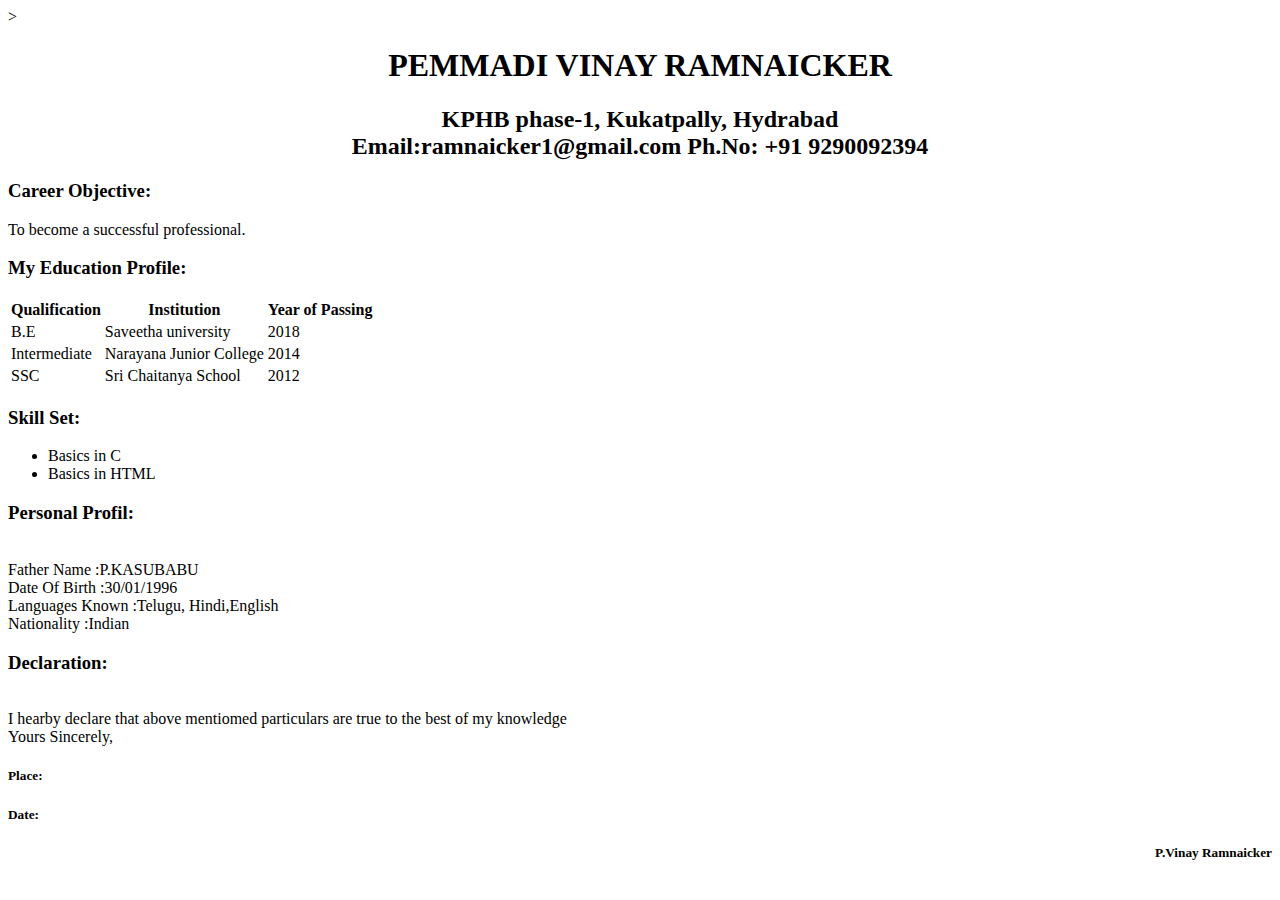
<file: first project/index.html>
<html>
<head>
	<title>resume</title>
</head>>
<body>
	<h1 align="center">PEMMADI VINAY RAMNAICKER</h1>	
	<h2 align="center">KPHB phase-1, Kukatpally, Hydrabad<br>
	Email:ramnaicker1@gmail.com       Ph.No: +91 9290092394</h2>
	<h3>Career Objective:<br></h3>
					To become a successful professional.<br>
					<h3>My Education Profile:<br></h3>
					<table>
<tr>
	<th>Qualification</th>
	<th>Institution</th>
	<th>Year of Passing</th>
</tr>
<tr>
	<td>B.E</td>
	<td>Saveetha university</td>
	<td>2018</td>
</tr>
<tr>
	<td>Intermediate</td>
	<td>Narayana Junior College</td>
	<td>2014</td>
</tr>
<tr>
	<td>SSC</td>
	<td>Sri Chaitanya School</td>
	<td>2012</td>
</tr>
</table>
<h3>Skill Set:</h3>
<ul>
	<li>Basics in C</li>
	<li>Basics in HTML</li>
</ul>
<h3>Personal Profil:</h3><br>
Father Name     :P.KASUBABU<br>
Date Of Birth   :30/01/1996<br>
Languages Known :Telugu, Hindi,English<br>
Nationality     :Indian<br>
<h3>Declaration:</h3><br>
			I hearby declare that above mentiomed particulars are true to the best of my knowledge<br>
			Yours Sincerely,<br>
			<h5>Place:</h5>
			<h5>Date:</h5>
			<h5 align="right">P.Vinay Ramnaicker</h5>
</body>
</html>
</file>
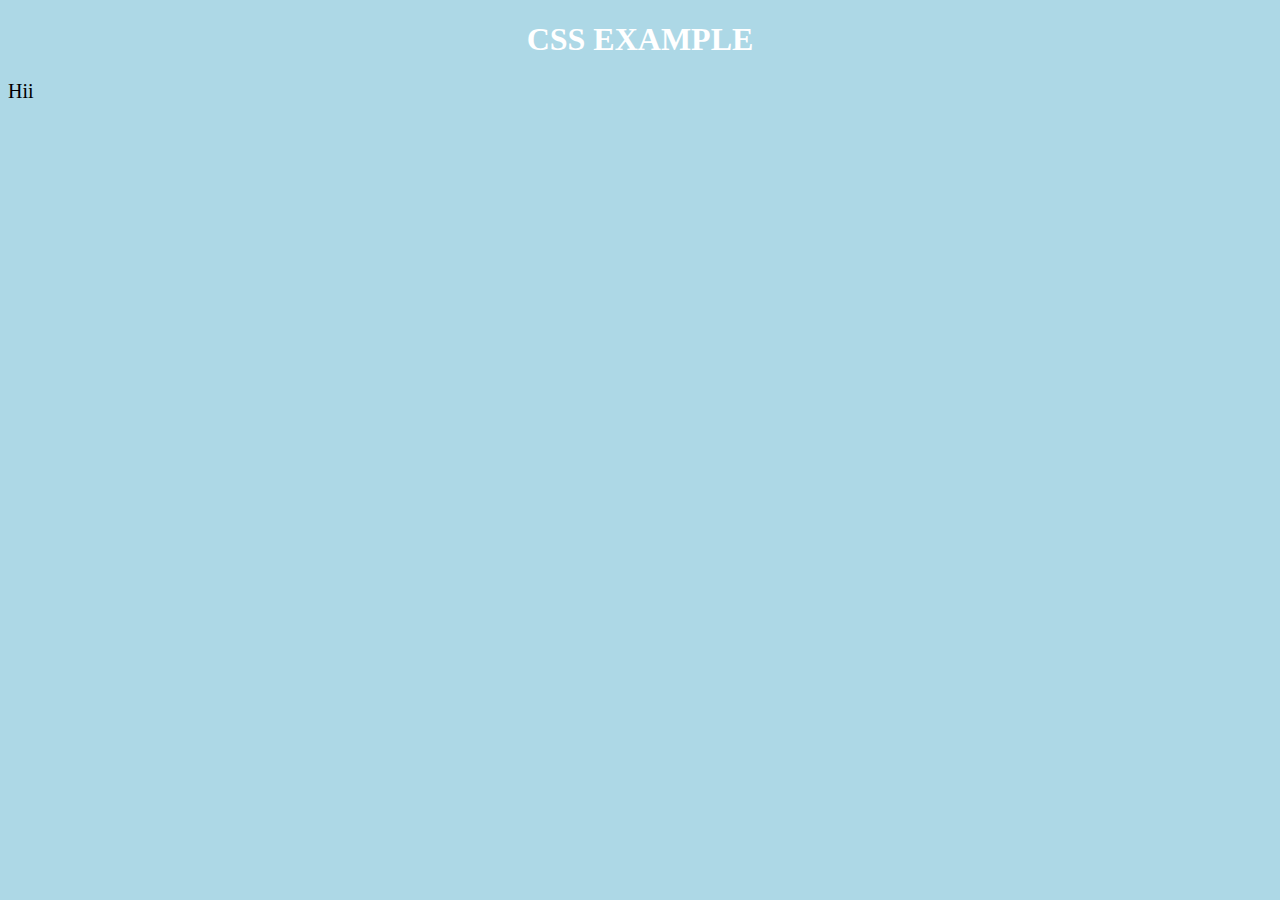
<file: 1.html>
<!DOCTYPE html>
<html>
<head>
<style>
	body
	{
		background-color:lightblue;
	}
	h1
	{
		color: white;
		text-align: center;
	}
	p
	{
		font-family: verdana;
		font-size:20px;
	}
</style>
</head>
<body>
	<h1>CSS EXAMPLE</h1>
	<p>Hii</p>
</body>
</html>
</file>
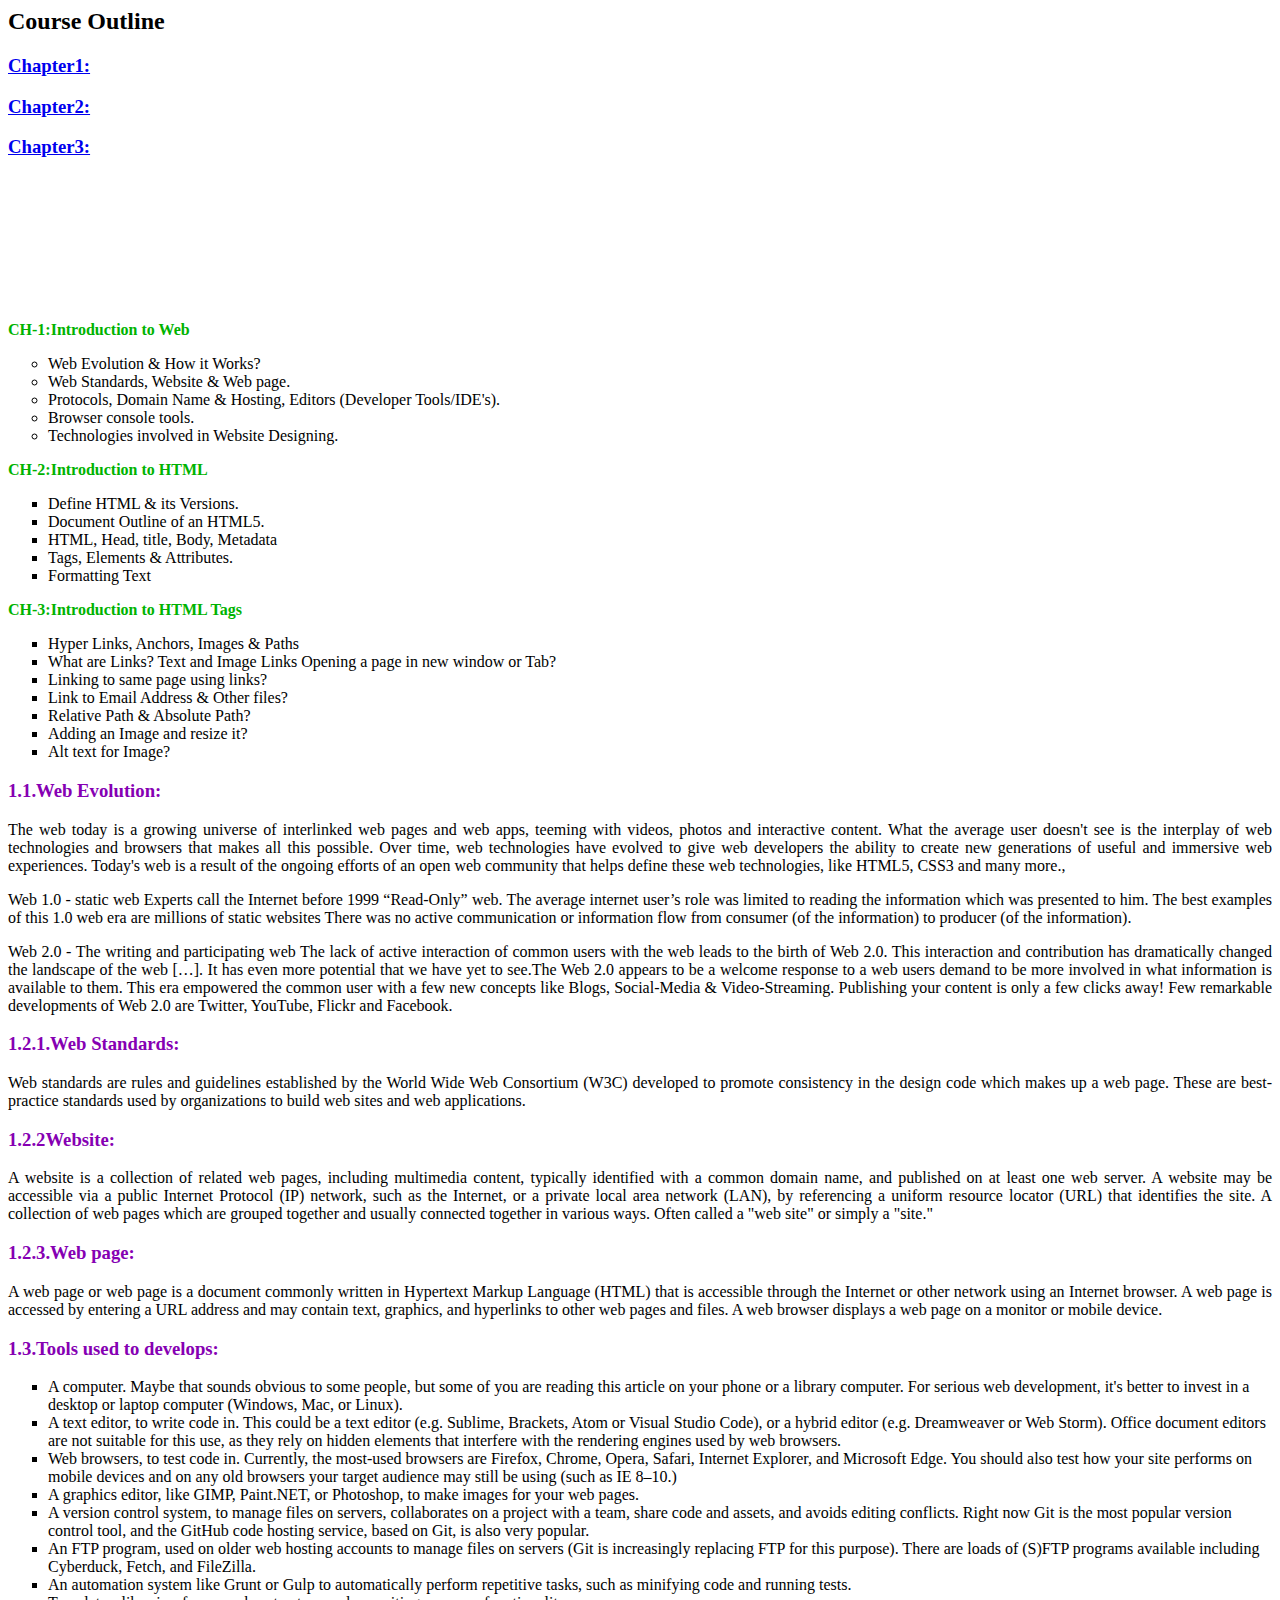
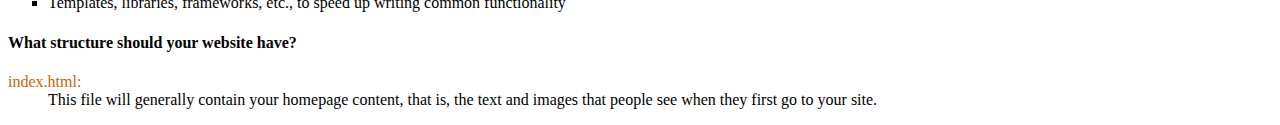
<file: task01.html>
<html>
<head>
<style>
h3{
	color:#8600b3;
}
b{
	color:#00b300;
}
</style>
</head>
<body>
<h2>Course Outline</h2>
<h3><a href="#ch1">Chapter1:</a></h3>
<h3><a href="#ch2">Chapter2:</a></h3>
<h3><a href="#ch3">Chapter3:</a></h3><br><br><br><br><br><br><br><br>
<b id="ch1" >CH-1:Introduction to Web</b>
<ul type="circle">
<li>Web Evolution & How it Works?</li>
<li>Web Standards, Website & Web page.</li>
<li>Protocols, Domain Name & Hosting, Editors (Developer Tools/IDE's).</li>
<li>Browser console tools.</li>
<li>Technologies involved in Website Designing.</li>
</ul>
<b id="ch2">CH-2:Introduction to HTML </b>
<ul type="square">
<li>Define HTML & its Versions. </li>
<li>Document Outline of an HTML5.</li>
<li> HTML, Head, title, Body, Metadata  </li>
<li>Tags, Elements & Attributes. </li>
<li>Formatting Text </li>
</ul>
<b id="ch3">CH-3:Introduction to HTML Tags </b>
<ul type="square">
<li>Hyper Links, Anchors, Images & Paths</li>
<li>What are Links? Text and Image Links Opening a page in new window or Tab?</li> 
<li>Linking to same page using links? </li> 
<li>Link to Email Address & Other files?</li> 
<li>Relative Path & Absolute Path? </li> 
<li>Adding an Image and resize it? </li> 
<li>Alt text for Image?</li> 
</ul>
<h3>1.1.Web Evolution:</h3>

<p style="text-align:justify">The web today is a growing universe of interlinked web pages and web apps, teeming with videos, photos and interactive content. 
What the average user doesn't see is the interplay of web technologies and browsers that makes all this possible. 
Over time, web technologies have evolved to give web developers the ability to create new generations of useful and immersive web experiences. 
Today's web is a result of the ongoing efforts of an open web community that helps define these web technologies, like HTML5, CSS3 and many more., </p>
<p style="text-align:justify">Web 1.0 - static web Experts call the Internet before 1999 “Read-Only” web. The average internet user’s role was limited to reading the information 
which was presented to him. The best examples of this 1.0 web era are millions of static websites There was no active communication or information 
flow from consumer (of the information) to producer (of the information). </p>


<p style="text-align:justify">Web 2.0 - The writing and participating web The lack of active interaction of common users with the web leads to the birth of Web 2.0. This interaction and contribution has dramatically changed the landscape of the web […]. 
It has even more potential that we have yet to see.The Web 2.0 appears to be a welcome response to a web users demand to be more involved in what information is available to them. This era empowered the common user with a few new concepts like Blogs, 
Social-Media & Video-Streaming. Publishing your content is only a few clicks away! Few remarkable developments of Web 2.0 are Twitter, YouTube, Flickr and 
Facebook.</p>

<h3>1.2.1.Web Standards: </h3>
<p style="text-align:justify">Web standards are rules and guidelines established by the World Wide Web Consortium (W3C) developed to promote consistency in
 the design code which makes up a web page. These are best-practice standards used by organizations to build web sites and web applications. </p>
 <h3>1.2.2Website: </h3>
 <p style="text-align:justify">A website is a collection of related web pages, including multimedia content, typically identified with a common domain name, 
 and published on at least one web server. A website may be accessible via a public Internet Protocol (IP) network, such as the Internet, 
 or a private local area network (LAN), by referencing a uniform resource locator (URL) that identifies the site. A collection of web pages 
 which are grouped together and usually connected together in various ways. Often called a "web site" or simply a "site."</p> 
 <h3>1.2.3.Web page: </h3>
 <p style="text-align:justify">A web page or web page is a document commonly written in Hypertext Markup Language (HTML) that is accessible 
 through the Internet or other network using an Internet browser. A web page is accessed by entering a URL address and may contain text, 
 graphics, and hyperlinks to other web pages and files. A web browser displays a web page on a monitor or mobile device. </p>

<h3>1.3.Tools used to develops: </h3>
<ul type="square">
<li>A computer. Maybe that sounds obvious to some people, but some of you are reading this article on your phone or a library computer. For serious web development, it's better to invest in a desktop or laptop computer (Windows, Mac, or Linux). </li>
<li>A text editor, to write code in. This could be a text editor (e.g. Sublime, Brackets, Atom or Visual Studio Code), or a hybrid editor (e.g. Dreamweaver or Web Storm). Office document editors are not suitable for this use, as they rely on hidden elements that interfere with the rendering engines used by web browsers. 
<li>Web browsers, to test code in. Currently, the most-used browsers are Firefox, Chrome, Opera, Safari, Internet Explorer, and Microsoft Edge. You should also test how your site performs on mobile devices and on any old browsers your target audience may still be using (such as IE 8–10.)
<li>A graphics editor, like GIMP, Paint.NET, or Photoshop, to make images for your web pages. 
<li>A version control system, to manage files on servers, collaborates on a project with a team, share code and assets, and avoids editing conflicts. Right now Git is the most popular version control tool, and the GitHub code hosting service, based on Git, is also very popular. 
<li>An FTP program, used on older web hosting accounts to manage files on servers (Git is increasingly replacing FTP for this purpose). There are loads of (S)FTP programs available including Cyberduck, Fetch, and FileZilla.  
<li>An automation system like Grunt or Gulp to automatically perform repetitive tasks, such as minifying code and running tests. </li>
<li>Templates, libraries, frameworks, etc., to speed up writing common functionality </li>
</ul>
<h4>What structure should your website have? </h4>
<dl>
<dt style="color:#cc6600">index.html:</dt>
<dd> This file will generally contain your homepage content, that is, the text and images that people see when they first go to your site. 
</dd>
</dl>
</body>
</html>
</file>
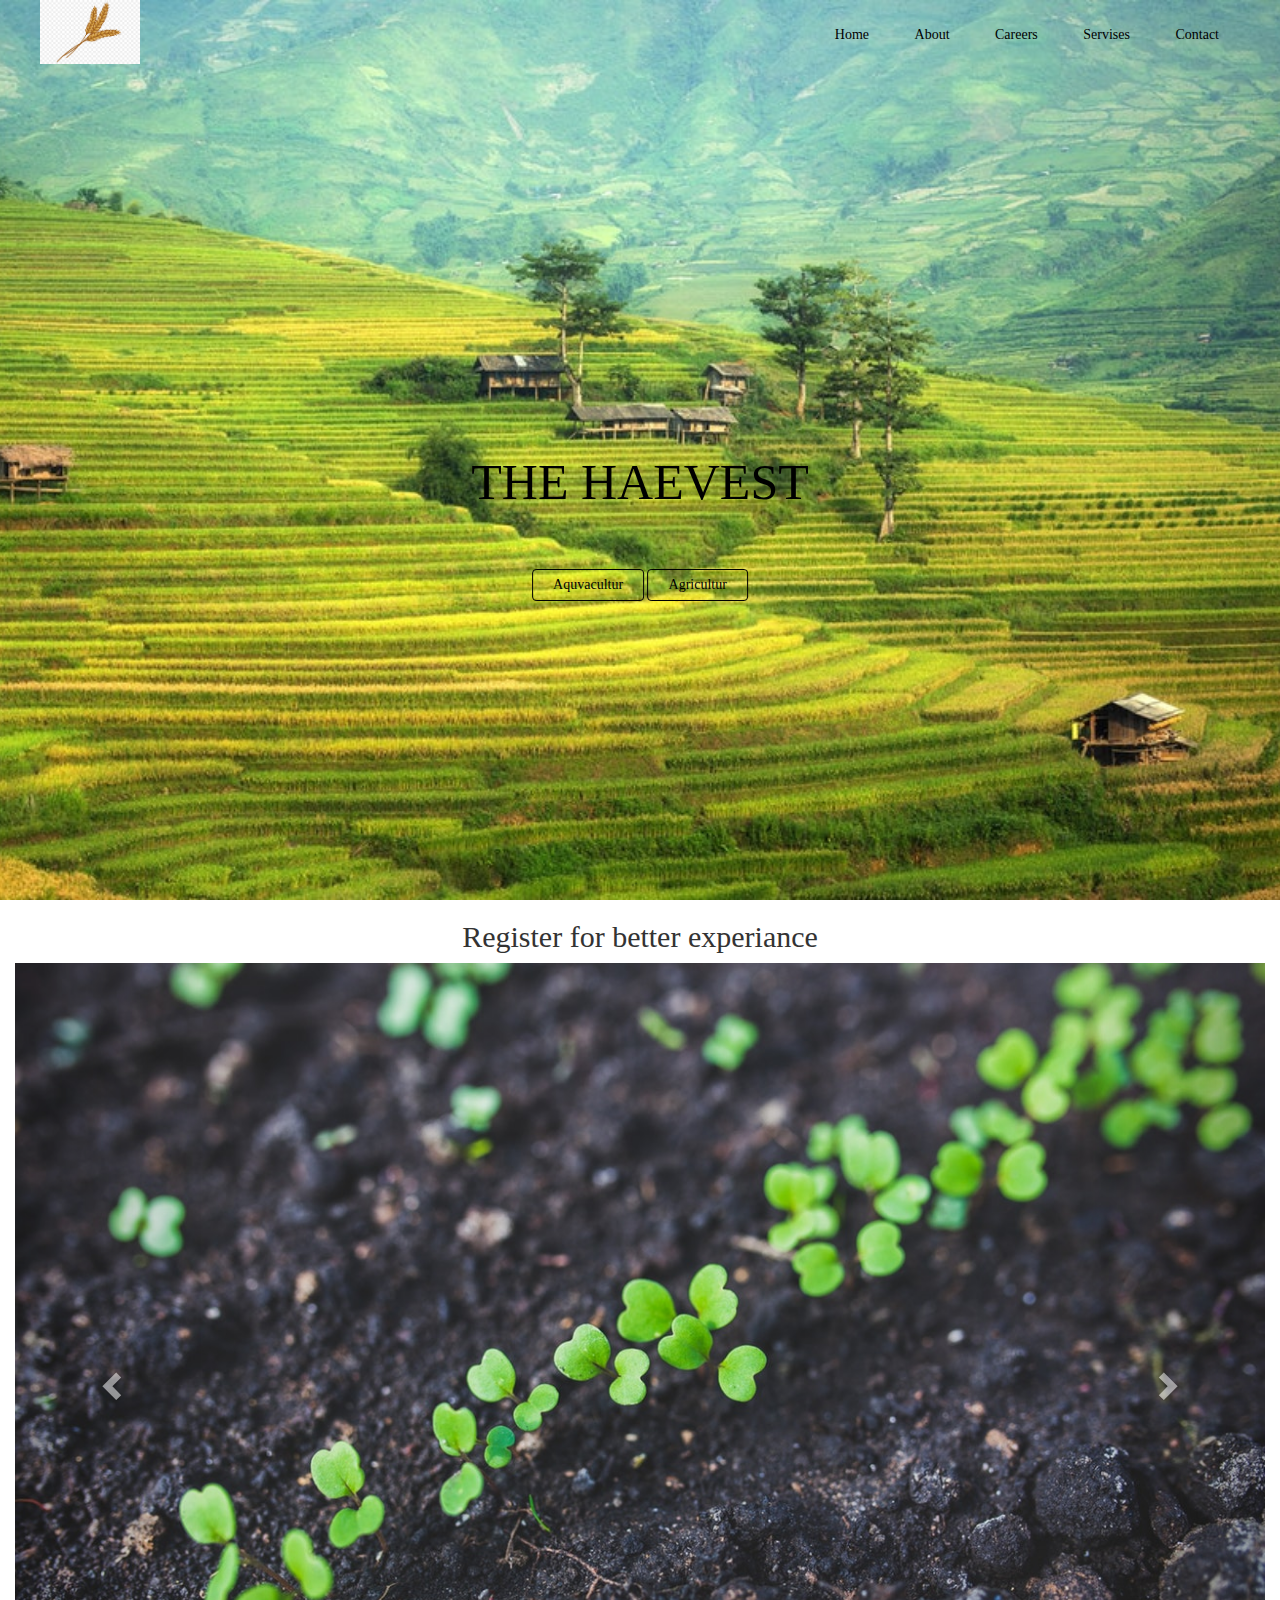
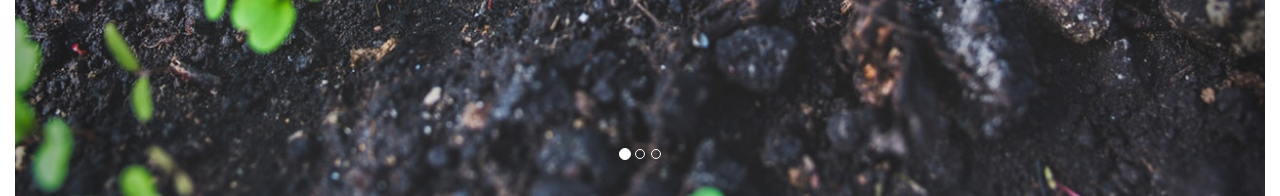
<file: day4/1.html>
<!DOCTYPE html>
<html>
<head>
	<title>STONED</title><meta charset="utf-8">
  <meta name="viewport" content="width=device-width, initial-scale=1">
  <link rel="stylesheet" href="https://maxcdn.bootstrapcdn.com/bootstrap/3.3.7/css/bootstrap.min.css">
  <script src="https://ajax.googleapis.com/ajax/libs/jquery/3.3.1/jquery.min.js"></script>
  <script src="https://maxcdn.bootstrapcdn.com/bootstrap/3.3.7/js/bootstrap.min.js"></script>

	<link rel="stylesheet" type="text/css" href="1.css">
</head>
<body>
	<header>
		<div class="main">
		<div class="logo">
			<img src="logo.jpeg">
		</div>	
		<ul>
			<li><a href="#">Home</a></li>
			<li><a href="#">About</a></li>
			<li><a href="#">Careers</a></li>
			<li><a href="#">Servises</a></li>
			<li><a href="#">Contact</a></li>
		</ul>
		</div>

		<div class="title">
			<h1>THE HAEVEST</h1>
			
		</div>

		<div class="button">
			<a href="#" class="btn">Aquvacultur</a>
			<a href="#" class="btn">Agricultur</a>
			
		</div>
	</header>
  <div class="middle">
    <h1>Register for better experiance</h1>
  </div>

	<div class="container-fluid"> 
  <div id="myCarousel" class="carousel slide" data-ride="carousel">
    <!-- Indicators -->
    <ol class="carousel-indicators">
      <li data-target="#myCarousel" data-slide-to="0" class="active"></li>
      <li data-target="#myCarousel" data-slide-to="1"></li>
      <li data-target="#myCarousel" data-slide-to="2"></li>
    </ol> 

    <!-- Wrapper for slides -->
    <div class="carousel-inner">
      <div class="item active">
        <img src="img/1.jpg" alt="Cultivation" style="width:100% ;">
      </div>

      <div class="item">
        <img src="img/2.jpeg" alt="Farming" style="width:100%;">
      </div>
    
      <div class="item">
        <img src="img/3.jpeg" alt="Aquvaculture" style="width:100% ;">
      </div>
    </div>

    <!-- Left and right controls -->
    <a class="left carousel-control" href="#myCarousel" data-slide="prev">
      <span class="glyphicon glyphicon-chevron-left"></span>
      <span class="sr-only">Previous</span>
    </a>
    <a class="right carousel-control" href="#myCarousel" data-slide="next">
      <span class="glyphicon glyphicon-chevron-right"></span>
      <span class="sr-only">Next</span>
    </a>
  </div>
</div>


</body>
</html>
</file>
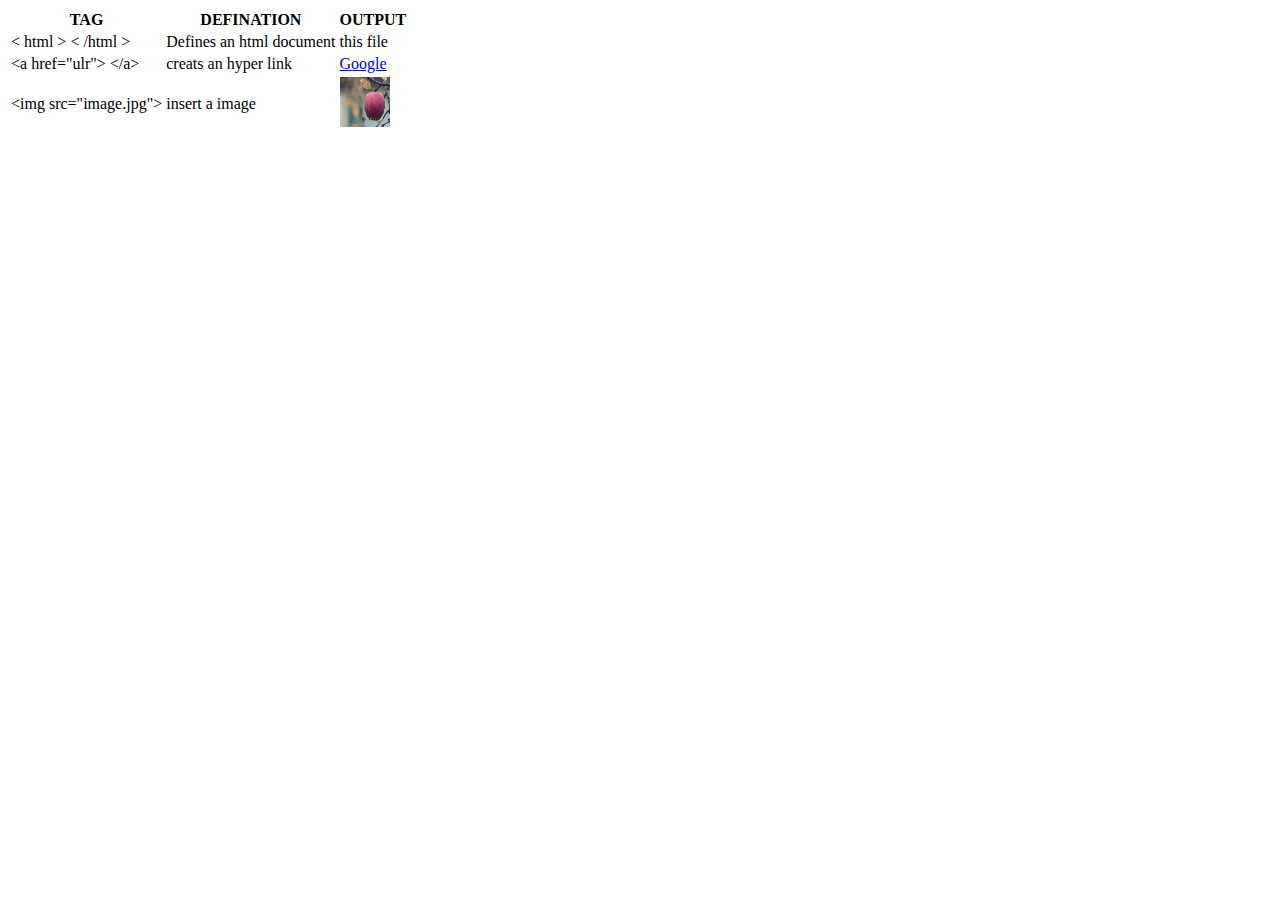
<file: first project/task1.html>
<!DOCTYPE html>
<html>
<head>
	<title>table</title>
</head>
<body>
	<table>
<tr>
	<th>TAG</th>
	<th>DEFINATION</th>
	<th>OUTPUT</th>
</tr>
<tr>
	<td> &lt; html &gt; &lt; /html &gt;</td>
	<td>Defines an html document</td>
	<td>this file</td>
</tr>
<tr>
	<td>&lt;a href="ulr"&gt; &lt;/a&gt;</td>
	<td>creats an hyper link</td>
	<td><a href="https://www.google.co.in/search?q=google&oq=google&aqs=chrome..69i57j0l2j69i60l3.3655j0j8&sourceid=chrome&ie=UTF-8">Google</a></td>
</tr>
<tr>
	<td>&lt;img src="image.jpg"&gt;</td>
	<td>insert a image</td>
	<td><img src ="download.jpeg" width="50" height="50"></td>
</tr>
</table>

</body>
</html>
</file>
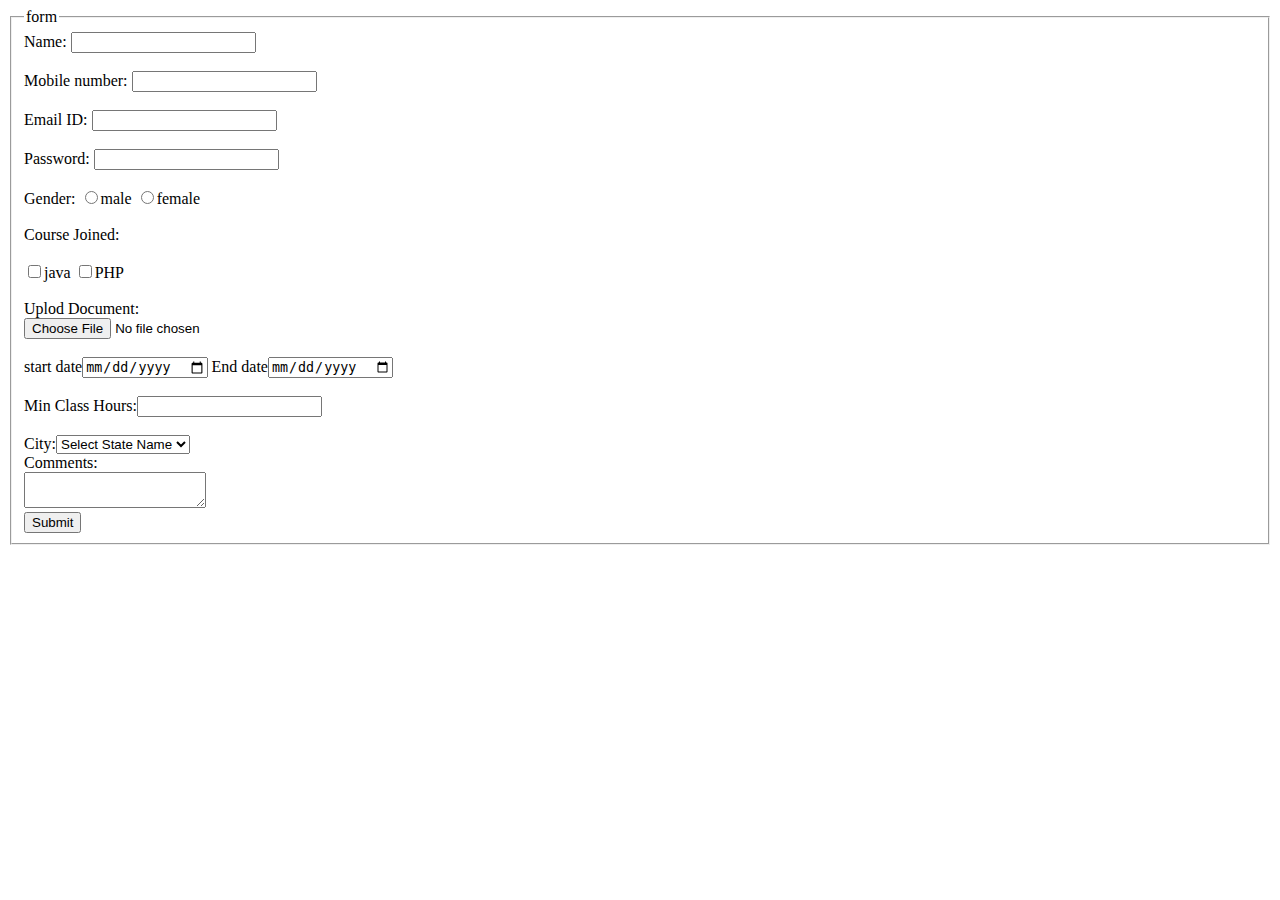
<file: first project/task4.html>
<!DOCTYPE html>
<html>
<head>
	<title>form</title>
</head>
<body>
	<fieldset>
		<legend>form</legend>
		Name:
	<input type="text" name="name"><br><br>
	Mobile number:
	<input type="text" name="mob num"><br><br>
	Email ID:
	<input type="text" name="email"><br><br>
	Password:
	<input type="Password" name="password"><br><br>
Gender:
<input type="radio" value="yesorno" name="gender" >male
<input type="radio" value="yesorno" name="gender" >female<br><br>
Course Joined:<br><br>
<input type="checkbox" value="">java
<input type="checkbox" value="" >PHP<br><br>
Uplod Document:
<form action="upload.php" method="post" enctype="multipart/form-data">
<input type="file" name="fileToUpload" id="fileToUpload"><br><br>
start date<input type="date" name="date">
End date<input type="date" name="date"><br><br>
Min Class Hours:<input type="number" name="num"><br><br>
City:<select id="selectBox" name="City">
            <option selected="selected" value="">Select State Name</option>
            <option value="Hyderabad">Hyderabad</option>
            <option value="Banglor">Banglor</option>
        </select><br>
        Comments:<br>
        <textarea></textarea> <br>
        <input type="submit" name="submit">

</form>
	</fieldset>
	

</body>
</html>
</file>
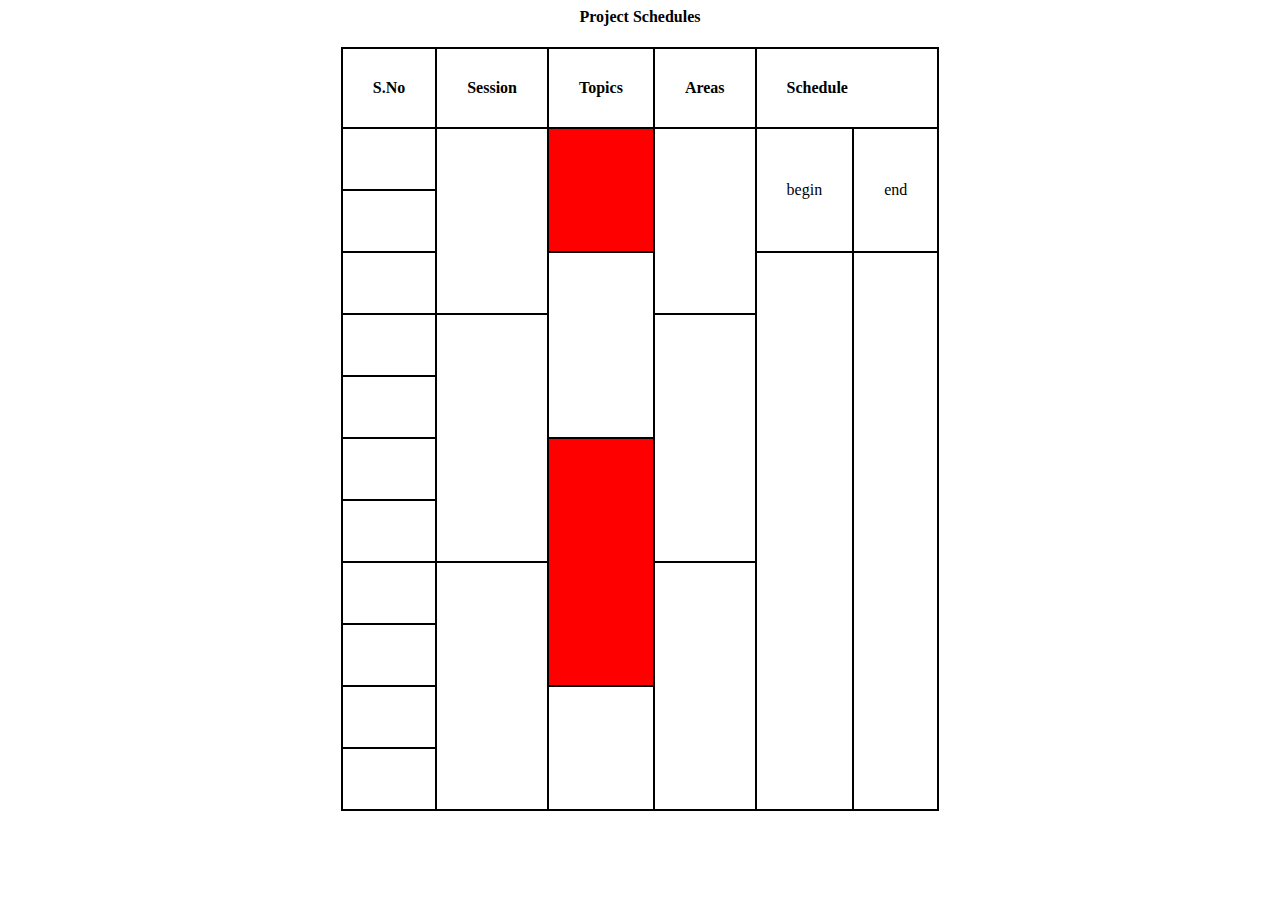
<file: first project/task5.html>
<html>
<head>
	<title>table</title> 
<style>

table, th, td {
    border: 2px solid black;
    border-collapse: collapse;
}
th, td {
    padding: 30px;
    text-align: left;    
}

</style>

</heda>
<body>
	<h4 align="center">Project Schedules</h4>
<table align="center" >
	<tr>
		<th>S.No</th>
		<th>Session</th>
		<th>Topics</th>
		<th>Areas</th>
		<th colspan="2">Schedule</th>
	</tr>
	<tr>
		<td></td>
		<td rowspan="3"></td>
		<td rowspan="2" style="background-color:red"></td>
		<td rowspan="3"></td>
		<td rowspan="2">begin</td>
		<td rowspan="2">end</td>
	</tr>
	<tr>
		<td></td>
	</tr>
	<tr>
		<td></td>
		<td rowspan="3"></td>
		<td rowspan="9"></td>
		<td rowspan="9"></td>
	</tr>
	<tr>
		<td></td>
		<td rowspan="4"></td>
		<td rowspan="4"></td>
	</tr>
	<tr>
		<td></td>
	</tr>
	<tr>
		<td></td>
		<td rowspan="4" style="background-color:red"></td>
	</tr>
	<tr>
		<td></td>
	</tr>
	<tr>
		<td></td>
		<td rowspan="4"></td>
		<td rowspan="4"></td>
	</tr>
	<tr>
		<td></td>
	</tr>
	<tr>
		<td></td>
		<td rowspan="2"></td>
	</tr>
	<tr>
		<td></td>
	</tr>
</table>
</boby>
</html>
</file>
<file: day4/1.css>
*{
	margin: 0;
	padding: 0;
	font-family: cursive;
}

header{
	background-image: url(img/bg.jpeg);
	height: 100vh;
	background-size: cover;
	background-position: bottom;
}

ul{
	float: right;
	list-style-type: none;
	margin-top: 25px;
}

ul li{
	display: inline-block;
}

ul li a{
	text-decoration: none;
	color: #000;
	padding: 5px 20px;
	border:  1px solid transparent;
	transition: 0.6s ease;

}

ul li a:hover{
	background-color: #000;
	color: #fff;
}

.logo img{
	float: left;
	width: 100px;
	height: auto; 
	margin-left: 0px;
}

.main{
	max-width: 1200px;
	margin: auto;

}

.title{
	position: absolute;
	top: 53%;
	left: 50%;
	transform: translate(-50%,-50%);
}
.title h1{
	color: #000;
	font-size: 50px;
}

.button{
position: absolute;
	top: 65%;
	left: 50%;
	transform: translate(-50%,-50%);	
}

.btn{
	text-decoration: none;
	color: #000;
	padding: 5px 20px;
	border:  1px solid #000;
	transition: 0.6s ease;
}

.btn:hover{
	background-color: #000;
	color: #fff;
}
.carousel-inner{
	background-size: cover;

}

.middle h1{
	font-size: 30px;
	font-family: cursive;
	text-align: center;
}
</file>
